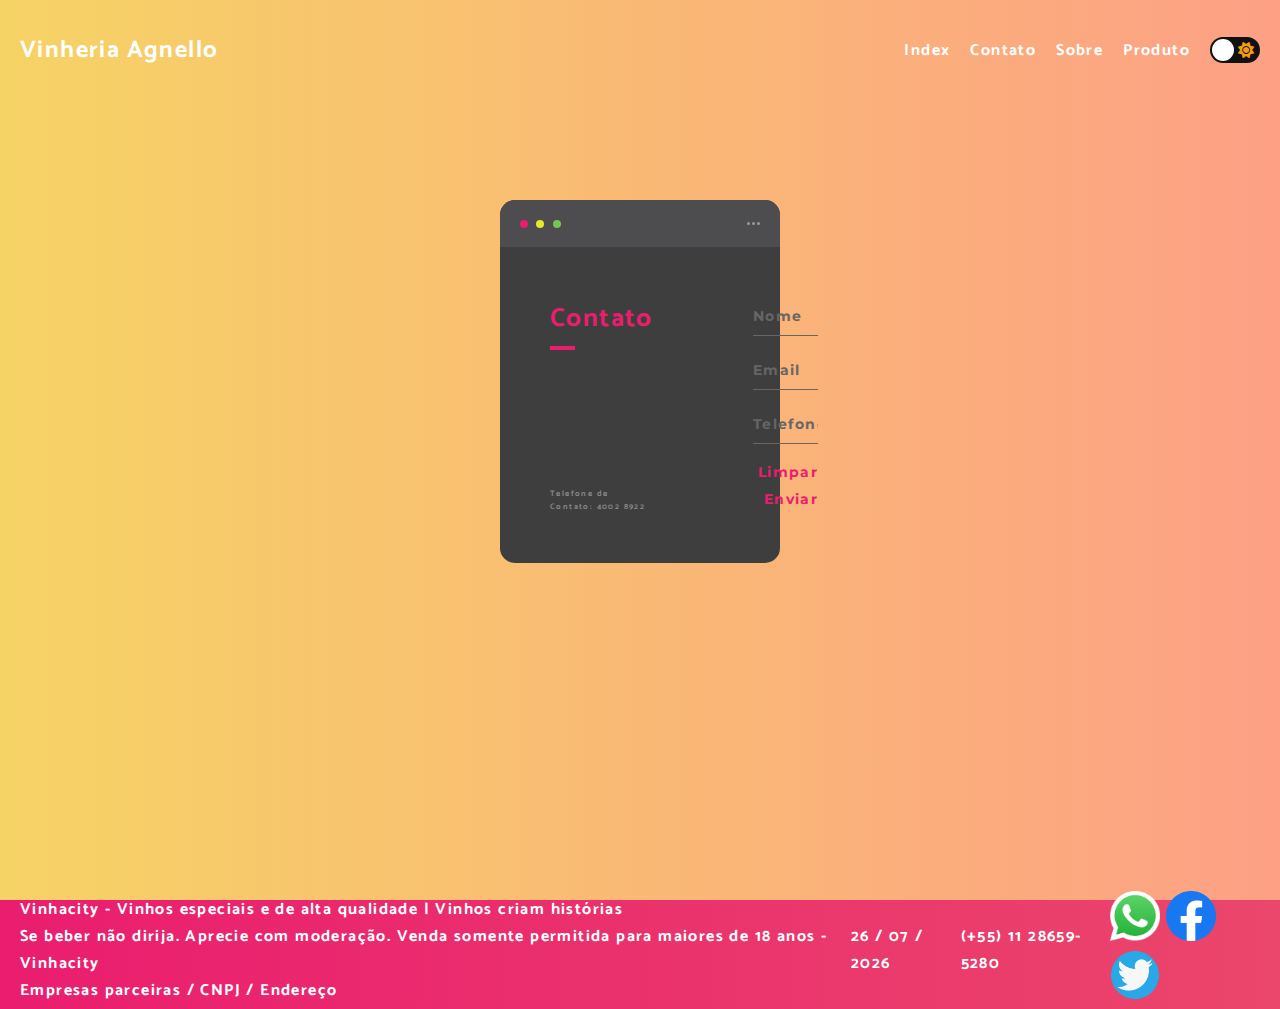
<file: contato.html>
<!DOCTYPE html>
<html lang="pt-BR">

<head>
    <meta charset="UTF-8">
    <meta name="viewport" content="width=device-width, initial-scale=1.0">
    <title>Vinheria</title>

    <!-- chamada do Google Fonts -->
    <link rel="preconnect" href="https://fonts.googleapis.com">
    <link rel="preconnect" href="https://fonts.gstatic.com" crossorigin>
    <link href="https://fonts.googleapis.com/css2?family=Catamaran:wght@300;400&display=swap" rel="stylesheet">
    <link rel="stylesheet" href="https://cdnjs.cloudflare.com/ajax/libs/font-awesome/6.4.0/css/all.min.css">

    <!-- linkar a Css -->
    <link rel="stylesheet" href="./assets/css/base.css">
    <link rel="stylesheet" href="./assets/css/headers.css">
    <link rel="stylesheet" href="./assets/css/hero.css">
    <link rel="stylesheet" href="./assets/css/btn.css">
    <link rel="stylesheet" href="./assets/css/cards.css">
    <link rel="stylesheet" href="./assets/css/slide.css">
    <link rel="stylesheet" href="./assets/css/contato.css">
    <link rel="stylesheet" href="./assets/css/checkbox.css">
    <link rel="stylesheet" href="./assets/css/footer.css">
</head>

<body>

    <header class="header-page">
        <h2>Vinheria Agnello</h2>              
        <nav class="header-menu">
            <ul>
                <li><a href="./index.html">Index</a></li>
                <li><a href="./contato.html">Contato</a></li>
                <li><a href="./quiz.html">Sobre</a></li>
                <li><a href="./produto.html">Produto</a></li>
                <li>
                    <input type="checkbox" class="checkbox" id="checkbox" onclick="validaTema()">
                    <label for="checkbox" class="checkbox-label">
                    <i class="fas fa-moon"></i>
                    <i class="fas fa-sun"></i>
                    <span class="ball"></span>
                    </label>
                </li>
            </ul>
        </nav>
    </header>

  
    <div id="changeColor" class="backgroundLight" style="max-width:'700px'">
        <div class="container">
            <div class="screen">
            <div class="screen-header">
                <div class="screen-header-left">
                <div class="screen-header-button close"></div>
                <div class="screen-header-button maximize"></div>
                <div class="screen-header-button minimize"></div>
                </div>
                <div class="screen-header-right">
                <div class="screen-header-ellipsis"></div>
                <div class="screen-header-ellipsis"></div>
                <div class="screen-header-ellipsis"></div>
                </div>
            </div>
            <div class="screen-body">
                <div class="screen-body-item left">
                <div class="app-title">
                    <span>Contato</span>
                </div>
                <div class="app-contact">Telefone de Contato: 4002 8922</div>
                </div>
                <div class="screen-body-item">
                <div class="app-form">
                    <div class="app-form-group">
                    <input class="app-form-control" id="nome" placeholder="Nome">
                    </div>
                    <div class="app-form-group">
                    <input class="app-form-control" id="email" placeholder="Email">
                    </div>
                    <div class="app-form-group">
                    <input onkeyup="handlePhone(event)" class="app-form-control" maxlength="15" id="telefone" placeholder="Telefone">
                    </div>
                    <div class="app-form-group buttons">
                    <button onclick="clearCampos()" class="app-form-button">Limpar</button>
                    <button onclick="validarFormulario()" class="app-form-button">Enviar</button>
                    </div>
                </div>
                </div>
            </div>
            </div>
        </div>
        </div>
          
    <footer class="footer-page backgroundDark" id="changeColorFooter" >
        <div class="grid">
            <p>Vinhacity - Vinhos especiais e de alta qualidade | Vinhos criam histórias</h4>
            <p>Se beber não dirija. Aprecie com moderação. Venda somente permitida para maiores de 18 anos - Vinhacity</h4>
            <p>Empresas parceiras / CNPJ / Endereço</h4>
        </div>
        <div class="grid" id="tempo">
        </div>
        <div class="grid"> (+55) 11 28659-5280
        </div>
        <!-- icones de redes sociais -->
        <lu>
            <a href="https://www.whatsapp.com/?lang=pt_br" target="_blank">
                <img class="icon-footer" src="./assets/images/WhatsApp-icone-3.png" alt="whatsapp">
            </a>
            <a href="https://pt-br.facebook.com/" target="_blank">
                <img class="icon-footer" src="./assets/images/facebook-logo-3-1.png" alt="facebook">
            </a>
            <a href="https://twitter.com/?lang=en" target="_blank">
                <img class="icon-footer" src="./assets/images/twitter-logo.png" alt="twitter">
            </a>
        </lu>
    </footer>  

    <script src="./assets/js/script.js"></script>

</body>

</html>
</file>
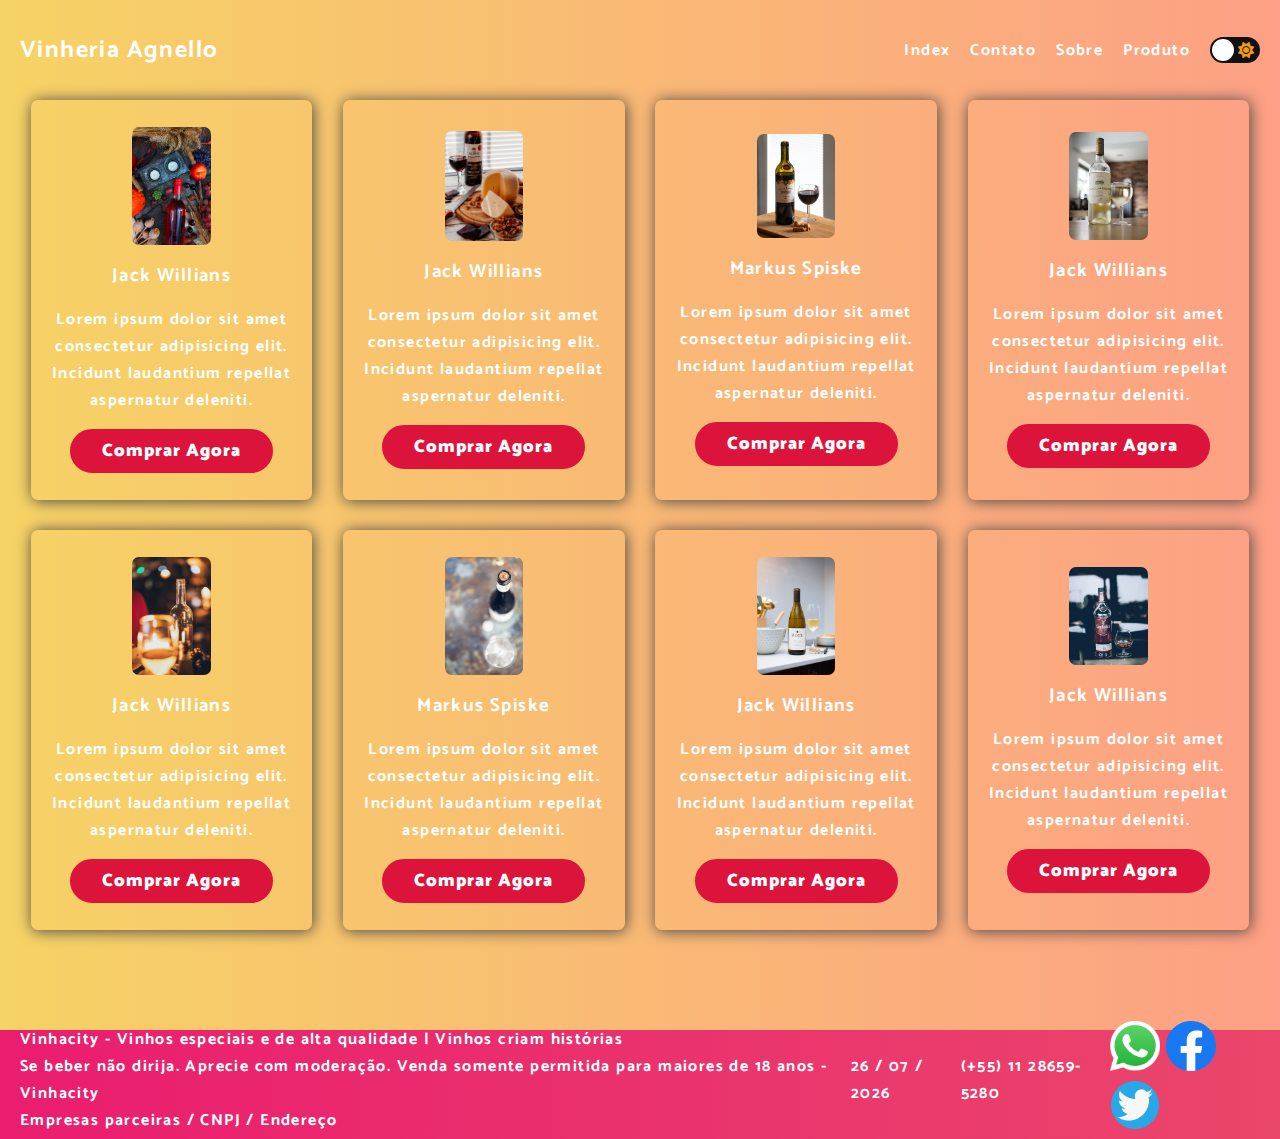
<file: produto.html>
<!DOCTYPE html>
<html lang="pt-BR">

<head>
    <meta charset="UTF-8">
    <meta name="viewport" content="width=device-width, initial-scale=1.0">
    <title>Vinheria</title>

    <!-- chamada do Google Fonts -->
    <link rel="preconnect" href="https://fonts.googleapis.com">
    <link rel="preconnect" href="https://fonts.gstatic.com" crossorigin>
    <link href="https://fonts.googleapis.com/css2?family=Catamaran:wght@300;400&display=swap" rel="stylesheet">
    <link rel="stylesheet" href="https://cdnjs.cloudflare.com/ajax/libs/font-awesome/6.4.0/css/all.min.css">

    <!-- linkar a Css -->
    <link rel="stylesheet" href="./assets/css/base.css">
    <link rel="stylesheet" href="./assets/css/headers.css">
    <link rel="stylesheet" href="./assets/css/hero.css">
    <link rel="stylesheet" href="./assets/css/btn.css">
    <link rel="stylesheet" href="./assets/css/cards.css">
    <link rel="stylesheet" href="./assets/css/contato.css">
    <link rel="stylesheet" href="./assets/css/checkbox.css">
    <link rel="stylesheet" href="./assets/css/footer.css">
</head>

<body>

    <header class="header-page">
        <h2>Vinheria Agnello</h2>              
        <nav class="header-menu">
            <ul>
                <li><a href="./index.html">Index</a></li>
                <li><a href="./contato.html">Contato</a></li>
                <li><a href="./quiz.html">Sobre</a></li>
                <li><a href="./produto.html">Produto</a></li>
                <li>
                    <input type="checkbox" class="checkbox" id="checkbox" onclick="validaTema()">
                    <label for="checkbox" class="checkbox-label">
                    <i class="fas fa-moon"></i>
                    <i class="fas fa-sun"></i>
                    <span class="ball"></span>
                    </label>
                </li>
            </ul>
        </nav>
    </header>


    <!-- cards - vinhos -->
    <div class="backgroundLight" id="changeColor">
        <div class="container-card" id="container2">

            <!-- 1o.vinho -->
            <div class="card-item">
                <img src="./assets/images/garrafas/pexels-adonyi-gábor-1407851.jpg" alt="vinho Jack Willians">
                <h3>Jack Willians</h3>
                <p>
                    Lorem ipsum dolor sit amet consectetur adipisicing elit. Incidunt laudantium repellat aspernatur deleniti.
                </p>
                <a href="" class="btn">Comprar Agora</a>
            </div>
            <!-- fim 1o.vinho -->

            <!-- 2o.vinho -->
            <div class="card-item">
                <img src="./assets/images/garrafas/pexels-anastasia-belousova-3522515.jpg" alt="vinho Jack Willians">
                <h3>Jack Willians</h3>
                <p>
                    Lorem ipsum dolor sit amet consectetur adipisicing elit. Incidunt laudantium repellat aspernatur deleniti.
                </p>
                <a href="" class="btn">Comprar Agora</a>
            </div>
            <!-- fim 2o.vinho -->

            <!-- 3o.vinho -->
            <div class="card-item">
                <img src="./assets/images/garrafas/pexels-brett-jordan-2897305.jpg" alt="vinho Jack Willians">
                <h3>Markus Spiske</h3>
                <p>
                    Lorem ipsum dolor sit amet consectetur adipisicing elit. Incidunt laudantium repellat aspernatur deleniti.
                </p>
                <a href="" class="btn">Comprar Agora</a>
            </div>
            <!-- fim 3o.vinho -->
            
            <!-- 1o.vinho -->
            <div class="card-item">
                <img src="./assets/images/garrafas/pexels-brett-jordan-917831.jpg" alt="vinho Jack Willians">
                <h3>Jack Willians</h3>
                <p>
                    Lorem ipsum dolor sit amet consectetur adipisicing elit. Incidunt laudantium repellat aspernatur deleniti.
                </p>
                <a href="" class="btn">Comprar Agora</a>
            </div>
            <!-- fim 1o.vinho -->

            <!-- 2o.vinho -->
            <div class="card-item">
                <img src="./assets/images/garrafas/pexels-elina-sazonova-1850588.jpg" alt="vinho Jack Willians">
                <h3>Jack Willians</h3>
                <p>
                    Lorem ipsum dolor sit amet consectetur adipisicing elit. Incidunt laudantium repellat aspernatur deleniti.
                </p>
                <a href="" class="btn">Comprar Agora</a>
            </div>
            <!-- fim 2o.vinho -->

            <!-- 3o.vinho -->
            <div class="card-item">
                <img src="./assets/images/garrafas/pexels-grape-things-3513204.jpg" alt="vinho Jack Willians">
                <h3>Markus Spiske</h3>
                <p>
                    Lorem ipsum dolor sit amet consectetur adipisicing elit. Incidunt laudantium repellat aspernatur deleniti.
                </p>
                <a href="" class="btn">Comprar Agora</a>
            </div>
            <!-- fim 3o.vinho -->

            <!-- 1o.vinho -->
            <div class="card-item">
                <img src="./assets/images/garrafas/pexels-mister-mister-3490355.jpg" alt="vinho Jack Willians">
                <h3>Jack Willians</h3>
                <p>
                    Lorem ipsum dolor sit amet consectetur adipisicing elit. Incidunt laudantium repellat aspernatur deleniti.
                </p>
                <a href="" class="btn">Comprar Agora</a>
            </div>
            <!-- fim 1o.vinho -->

            <!-- 2o.vinho -->
            <div class="card-item">
                <img src="./assets/images/garrafas/pexels-mwabonje-1694853.jpg" alt="vinho Jack Willians">
                <h3>Jack Willians</h3>
                <p>
                    Lorem ipsum dolor sit amet consectetur adipisicing elit. Incidunt laudantium repellat aspernatur deleniti.
                </p>
                <a href="" class="btn">Comprar Agora</a>
            </div>
        </div>
        <!-- fim 2o.vinho -->

    </div>
    <footer class="footer-page backgroundDark" id="changeColorFooter" >
        <div class="grid">
            <p>Vinhacity - Vinhos especiais e de alta qualidade | Vinhos criam histórias</h4>
            <p>Se beber não dirija. Aprecie com moderação. Venda somente permitida para maiores de 18 anos - Vinhacity</h4>
            <p>Empresas parceiras / CNPJ / Endereço</h4>
        </div>
        <div class="grid" id="tempo">
        </div>
        <div class="grid"> (+55) 11 28659-5280
        </div>
        <!-- icones de redes sociais -->
        <lu>
            <a href="https://www.whatsapp.com/?lang=pt_br" target="_blank">
                <img class="icon-footer" src="./assets/images/WhatsApp-icone-3.png" alt="whatsapp">
            </a>
            <a href="https://pt-br.facebook.com/" target="_blank">
                <img class="icon-footer" src="./assets/images/facebook-logo-3-1.png" alt="facebook">
            </a>
            <a href="https://twitter.com/?lang=en" target="_blank">
                <img class="icon-footer" src="./assets/images/twitter-logo.png" alt="twitter">
            </a>
        </lu>
    </footer>  
    <script src="./assets/js/script.js"></script>
</body>

</html>
</file>
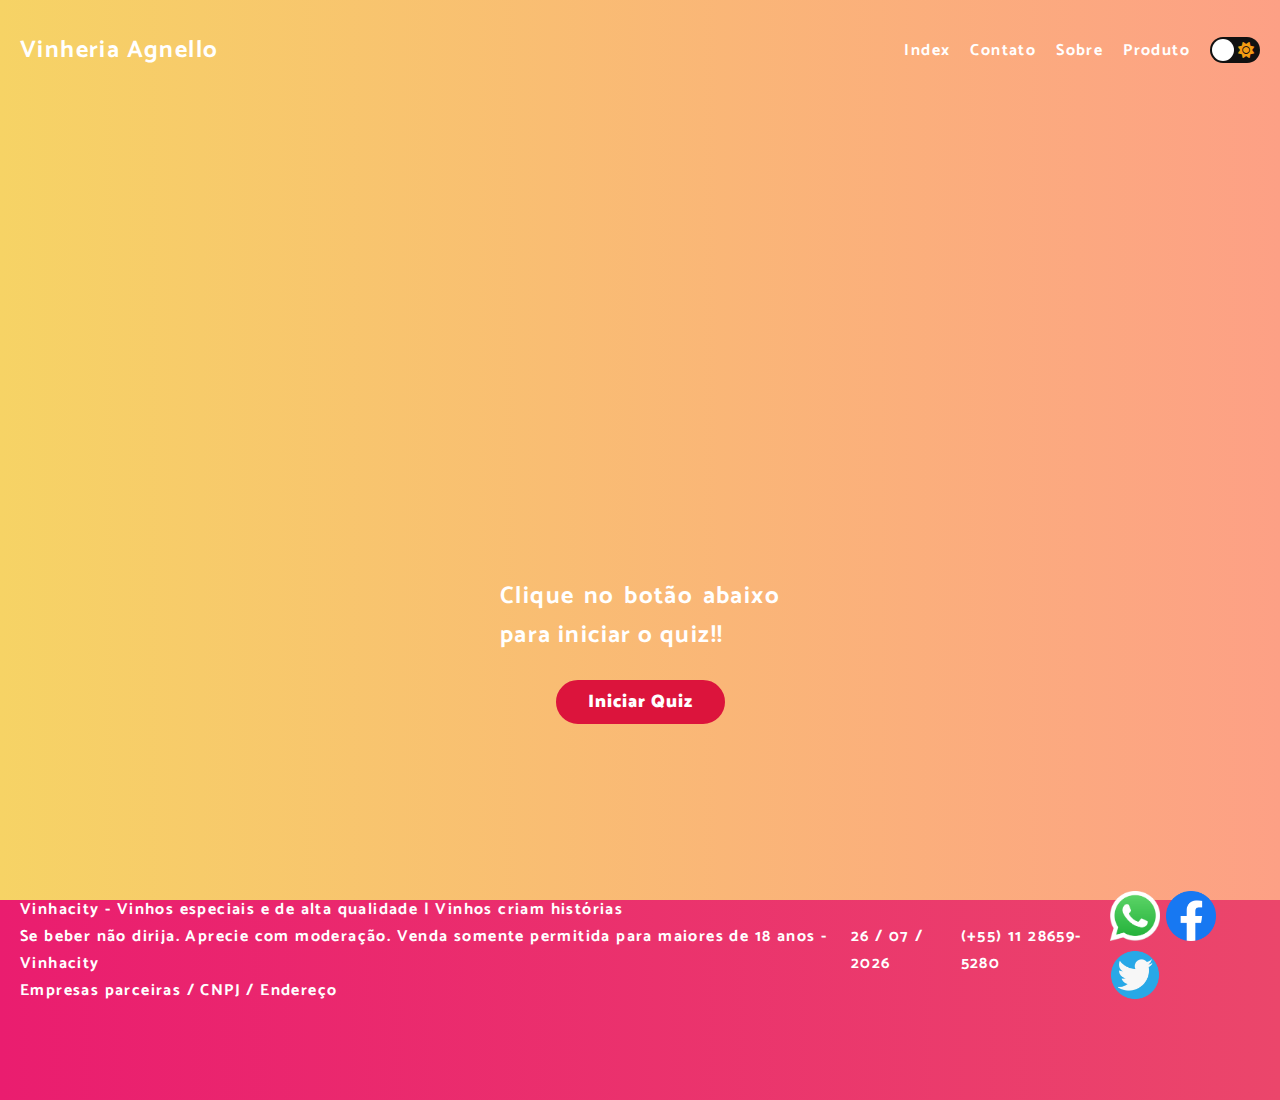
<file: quiz.html>
<!DOCTYPE html>
<html lang="pt-BR">

<head>
    <meta charset="UTF-8">
    <meta name="viewport" content="width=device-width, initial-scale=1.0">
    <title>Vinheria</title>

    <!-- chamada do Google Fonts -->
    <link rel="preconnect" href="https://fonts.googleapis.com">
    <link rel="preconnect" href="https://fonts.gstatic.com" crossorigin>
    <link href="https://fonts.googleapis.com/css2?family=Catamaran:wght@300;400&display=swap" rel="stylesheet">
    <link rel="stylesheet" href="https://cdnjs.cloudflare.com/ajax/libs/font-awesome/6.4.0/css/all.min.css">

    <!-- linkar a Css -->
    <link rel="stylesheet" href="./assets/css/base.css">
    <link rel="stylesheet" href="./assets/css/headers.css">
    <link rel="stylesheet" href="./assets/css/hero.css">
    <link rel="stylesheet" href="./assets/css/btn.css">
    <link rel="stylesheet" href="./assets/css/checkbox.css">
    <link rel="stylesheet" href="./assets/css/cards.css">
    <link rel="stylesheet" href="./assets/css/slide.css">
    <link rel="stylesheet" href="./assets/css/contato.css">
    <link rel="stylesheet" href="./assets/css/quiz.css">
    <link rel="stylesheet" href="./assets/css/footer.css">


</head>

<body>

    
    <header class="header-page">
        <h2>Vinheria Agnello</h2>              
        <nav class="header-menu">
            <ul>
                <li><a href="./index.html">Index</a></li>
                <li><a href="./contato.html">Contato</a></li>
                <li><a href="./quiz.html">Sobre</a></li>
                <li><a href="./produto.html">Produto</a></li>
                <li>
                    <input type="checkbox" class="checkbox" id="checkbox" onclick="validaTema()">
                    <label for="checkbox" class="checkbox-label">
                    <i class="fas fa-moon"></i>
                    <i class="fas fa-sun"></i>
                    <span class="ball"></span>
                    </label>
                </li>
            </ul>
        </nav>
    </header>
    <div id="changeColor" class="backgroundLight" >
        <div class="container">
            <div class="quiz">
                <h2  id="respostaQuizTituloRemover">Clique no botão abaixo para iniciar o quiz!!</h2>
                <h3 class="dontShow" id="respostaQuizTitulo" >Respostas Quiz</h3>
                <div class="dontShow" id="respostaQuiz"></div>
                <a onclick="quiz()" class="btn">Iniciar Quiz</a>
            </div>
        </div>
    
    </div>
    <footer class="footer-page backgroundDark" id="changeColorFooter" >
        <div class="grid">
            <p>Vinhacity - Vinhos especiais e de alta qualidade | Vinhos criam histórias</h4>
            <p>Se beber não dirija. Aprecie com moderação. Venda somente permitida para maiores de 18 anos - Vinhacity</h4>
            <p>Empresas parceiras / CNPJ / Endereço</h4>
        </div>
        <div class="grid" id="tempo">
        </div>
        <div class="grid"> (+55) 11 28659-5280
        </div>
        <!-- icones de redes sociais -->
        <lu>
            <a href="https://www.whatsapp.com/?lang=pt_br" target="_blank">
                <img class="icon-footer" src="./assets/images/WhatsApp-icone-3.png" alt="whatsapp">
            </a>
            <a href="https://pt-br.facebook.com/" target="_blank">
                <img class="icon-footer" src="./assets/images/facebook-logo-3-1.png" alt="facebook">
            </a>
            <a href="https://twitter.com/?lang=en" target="_blank">
                <img class="icon-footer" src="./assets/images/twitter-logo.png" alt="twitter">
            </a>
        </lu>
    </footer>  
    <script src="./assets/js/quiz.js"></script>
    <script src="./assets/js/script.js"></script>

</body>

</html>
</file>
<file: assets/css/headers.css>
/**************** header da página ****************/
.header-page {
    width: 100%;
    height: 100px;
    display: flex;
    align-items: center;
    justify-content: space-between;
    padding: 0 20px;
    position: absolute;
    top: 0;
    left: 0;
    color: #fff;
}

.header-menu ul {
    display: flex;
    gap: 20px;
}

/**************** fim header da página ****************/
</file>
<file: assets/css/hero.css>
.hero {
    width: 100%;
    height: 100vh;
    color: #000;
    display: flex;
    flex-direction: column;
    align-items: center;
    justify-content: center;
    text-align: justify;
    padding: 0 200px;
}

.hero h1 {
    font-size: 10vmin;
}

.hero p {
    font-size: 18px;
    margin-bottom: 30px;
}
</file>
<file: assets/css/btn.css>
.btn {
    border: 2px solid #dc143c;
    padding: 5px 30px;
    border-radius: 70px;
    background-color: #dc143c;
    font-size: 18px;
    font-weight: 900;
    letter-spacing: 1px;
    transition: .7s;
    cursor: pointer;
}

.btn:hover {
    background-color: transparent;
    color: #dc143c;
}
</file>
<file: assets/css/cards.css>
.container-card {
    width: 100%;
    min-height: 100vh;
    color: #FFF;
    padding: 100px 0;
    display: flex;
    flex-direction: row;
    flex-wrap: wrap;
    align-items: center;
    justify-content: space-evenly;
    row-gap: 30px;
}
.card-item {
    width: 22%;
    height: 400px;
    padding: 20px 10px;
    text-align: center;
    display: flex;
    flex-direction: column;
    align-items: center;
    justify-content: center;
    gap: 15px;
    box-shadow: 1px 1px 15px #444;
    border-radius: 7px;
    transition: .5s;
}

.card-item:hover {
    transform: scale(1.1);
}

.card-item img {
    width: 30%;
    border-radius: 7px;
}
</file>
<file: assets/css/slide.css>
* {box-sizing:border-box}


/* Hide the images by default */
.mySlides {
  display: none;
}

/* Next & previous buttons */
.prev, .next {
  cursor: pointer;
  position: absolute;
  top: 50%;
  width: auto;
  margin-top: -22px;
  padding: 16px;
  color: white;
  font-weight: bold;
  font-size: 18px;
  transition: 0.6s ease;
  border-radius: 0 3px 3px 0;
  user-select: none;
}

/* Position the "next button" to the right */
.next {
  right: 0;
  border-radius: 3px 0 0 3px;
}

/* On hover, add a black background color with a little bit see-through */
.prev:hover, .next:hover {
  background-color: rgba(0,0,0,0.8);
}

/* Number text (1/3 etc) */
.numbertext {
  color: #f2f2f2;
  font-size: 12px;
  position: absolute;
  top: 0;
}

/* The dots/bullets/indicators */
.dot {
  cursor: pointer;
  height: 15px;
  width: 15px;
  margin: 0 2px;
  background-color: #bbb;
  border-radius: 50%;
  display: inline-block;
  transition: background-color 0.6s ease;
}

.active, .dot:hover {
  background-color: #717171;
}

/* Fading animation */
.fade {
  animation-name: fade;
  animation-duration: 1.5s;
}

.img-slide {
  width: 100%;
  max-height: 100vh;
}
</file>
<file: assets/css/contato.css>
*, *:before, *:after {
    box-sizing: border-box;
    -webkit-font-smoothing: antialiased;
    -moz-osx-font-smoothing: grayscale;
  }
  
  body {
    background: linear-gradient(to right, #ea1d6f 0%, #eb466b 100%);
  }
  
  .background {
    display: flex;
    min-height: 100vh;
    background: linear-gradient(to right, #ea1d6f 0%, #eb466b 100%);
  }
  
  .container {
    flex: 0 1 700px;
    padding: 200px 500px !important;
    margin: auto;
    padding: 10px;
    padding-top: 100px;
  }
  
  .screen {
    position: relative;
    background: #3e3e3e;
    border-radius: 15px;
  }
  
  .screen:after {
    content: '';
    display: block;
    position: absolute;
    top: 0;
    left: 20px;
    right: 20px;
    bottom: 0;
    border-radius: 15px;
    box-shadow: 0 20px 40px rgba(0, 0, 0, .4);
    z-index: -1;
  }
  
  .screen-header {
    display: flex;
    align-items: center;
    padding: 10px 20px;
    background: #4d4d4f;
    border-top-left-radius: 15px;
    border-top-right-radius: 15px;
  }
  
  .screen-header-left {
    margin-right: auto;
  }
  
  .screen-header-button {
    display: inline-block;
    width: 8px;
    height: 8px;
    margin-right: 3px;
    border-radius: 8px;
    background: white;
  }
  
  .screen-header-button.close {
    background: #ed1c6f;
  }
  
  .screen-header-button.maximize {
    background: #e8e925;
  }
  
  .screen-header-button.minimize {
    background: #74c54f;
  }
  
  .screen-header-right {
    display: flex;
  }
  
  .screen-header-ellipsis {
    width: 3px;
    height: 3px;
    margin-left: 2px;
    border-radius: 8px;
    background: #999;
  }
  
  .screen-body {
    display: flex;
  }
  
  .screen-body-item {
    flex: 1;
    padding: 50px;
  }
  
  .screen-body-item.left {
    display: flex;
    flex-direction: column;
  }
  
  .app-title {
    display: flex;
    flex-direction: column;
    position: relative;
    color: #ea1d6f;
    font-size: 26px;
  }
  
  .app-title:after {
    content: '';
    display: block;
    position: absolute;
    left: 0;
    bottom: -10px;
    width: 25px;
    height: 4px;
    background: #ea1d6f;
  }
  
  .app-contact {
    margin-top: auto;
    font-size: 8px;
    color: #888;
  }
  
  .app-form-group {
    margin-bottom: 15px;
  }
  
  .app-form-group.message {
    margin-top: 40px;
  }
  
  .app-form-group.buttons {
    margin-bottom: 0;
    text-align: right;
  }
  
  .app-form-control {
    width: 100%;
    padding: 10px 0;
    background: none;
    border: none;
    border-bottom: 1px solid #666;
    color: #ddd;
    font-size: 14px;
    outline: none;
    transition: border-color .2s;
  }
  
  .app-form-control::placeholder {
    color: #666;
  }
  
  .app-form-control:focus {
    border-bottom-color: #ddd;
  }
  
  .app-form-button {
    background: none;
    border: none;
    color: #ea1d6f;
    font-size: 14px;
    margin-left: 5px;
    cursor: pointer;
    outline: none;
  }
  
  .app-form-button:hover {
    color: #b9134f;
  }
  
  .credits {
    display: flex;
    justify-content: center;
    align-items: center;
    margin-top: 20px;
    color: #ffa4bd;
    font-family: 'Roboto Condensed', sans-serif;
    font-size: 16px;
    font-weight: normal;
  }
  
  .credits-link {
    display: flex;
    align-items: center;
    color: #fff;
    font-weight: bold;
    text-decoration: none;
  }
  
  .dribbble {
    width: 20px;
    height: 20px;
    margin: 0 5px;
  }
  
  @media screen and (max-width: 520px) {
    .screen-body {
      flex-direction: column;
    }
  
    .screen-body-item.left {
      margin-bottom: 30px;
    }
  
    .app-title {
      flex-direction: row;
    }
  
    .app-title span {
      margin-right: 12px;
    }
  
    .app-title:after {
      display: none;
    }
  }
  
  @media screen and (max-width: 600px) {
    .screen-body {
      padding: 40px;
    }
  
    .screen-body-item {
      padding: 0;
    }
  }
</file>
<file: assets/css/checkbox.css>
@import url("https://fonts.googleapis.com/css2?family=Montserrat&display=swap");


body.dark {background-color: #292c35;} /* #9b59b6 */

body.dark h1, body.dark .support a {color: #fff;}

.checkbox {
  opacity: 0;
  position: absolute;
}

.checkbox-label {
  background-color: #111;
  width: 50px;
  height: 26px;
  border-radius: 50px;
  position: relative;
  padding: 5px;
  cursor: pointer;
  display: flex;
  justify-content: space-between;
  align-items: center;
}

.fa-moon {color: #f1c40f;}

.fa-sun {color: #f39c12;}

.checkbox-label .ball {
  background-color: #fff;
  width: 22px;
  height: 22px;
  position: absolute;
  left: 2px;
  top: 2px;
  border-radius: 50%;
  transition: transform 0.2s linear;
}

.checkbox:checked + .checkbox-label .ball {
  transform: translateX(24px);
}




/*  Support me if you like it */
.support {
	position: absolute;
	right: 20px;
	bottom: 20px;
}

.support a {
  color: #292c35;
  font-size: 32px;
  backface-visibility: hidden;
  display: inline-block;
  transition: transform 0.2s ease;
}

.support a:hover{
  transform: scale(1.1);
}
</file>
<file: assets/css/footer.css>
/**************** header da página ****************/
.footer-page {
    width: 100%;
    height: 100px;
    display: flex;
    align-items: center;
    justify-content: space-between;
    padding: 0 20px;
    position: absolute;
    color: #fff;
}

.footer-menu ul {
    display: flex;
    gap: 20px;
}

.icon-footer {
    height: 50px;
    width: 50px;
}

/**************** fim header da página ****************/
</file>
<file: assets/css/quiz.css>
.quiz {
    width: 100%;
    height: 100vh;
    color: #fff;
    display: flex;
    flex-direction: column;
    align-items: center;
    justify-content: center;
    text-align: justify;
}

.quiz h1 {
    font-size: 10vmin;
}

.quiz p {
    font-size: 18px;
    margin-bottom: 30px;
}

.quiz a {
    margin-top: 25px;
}

.dontShow {
    display: none;
}
</file>
<file: assets/css/base.css>
/* reset css */
* {
    margin: 0;
    padding: 0;
    box-sizing: border-box;
    font-family: 'Catamaran', sans-serif;
}

html {
    scroll-behavior: smooth;
}

a {
    text-decoration: none;
    color: #fff;
}

a:hover {
    color: #dc143c !important;
}

body, button, input {
    font-family: 'Montserrat', sans-serif;
    font-weight: 700;
    letter-spacing: 1.4px;
}


ul,
ol {
    list-style: none;
}

.container {
    width: 100%;
    height: 100vh;
    background-repeat: no-repeat;
    background-size: cover;
    background-position: 50%;
    background-attachment: fixed;
}

.bg-dark {
    background-color: #000;
}

.bg-image-1 {
    background-image: linear-gradient(rgba(0, 0, 0, .6), rgba(0, 0, 0, .3)),
    url(../images/pexels-tim-mossholder-2331884.jpg);
}

.bg-image-2 {
    background-image: url(../images/pexels-alleksana-4186555.jpg);
}

.backgroundDark {
    background: linear-gradient(to right, #ea1d6f 0%, #eb466b 100%);
}

.backgroundLight {
    background: linear-gradient(to right, #f6d365 0%, #fda085 100%);
}

.footer{
    padding: 2vh 1vw;
    color:rgb(227, 227, 227);
    font-family: 'Castoro Titling', cursive;
}

.bg-footer{
    background-color: #87396b;
}

.icon-footer{
    width: 10vh;
    height: 10vh;
}

.flex{
    display:flex;
}
</file>
